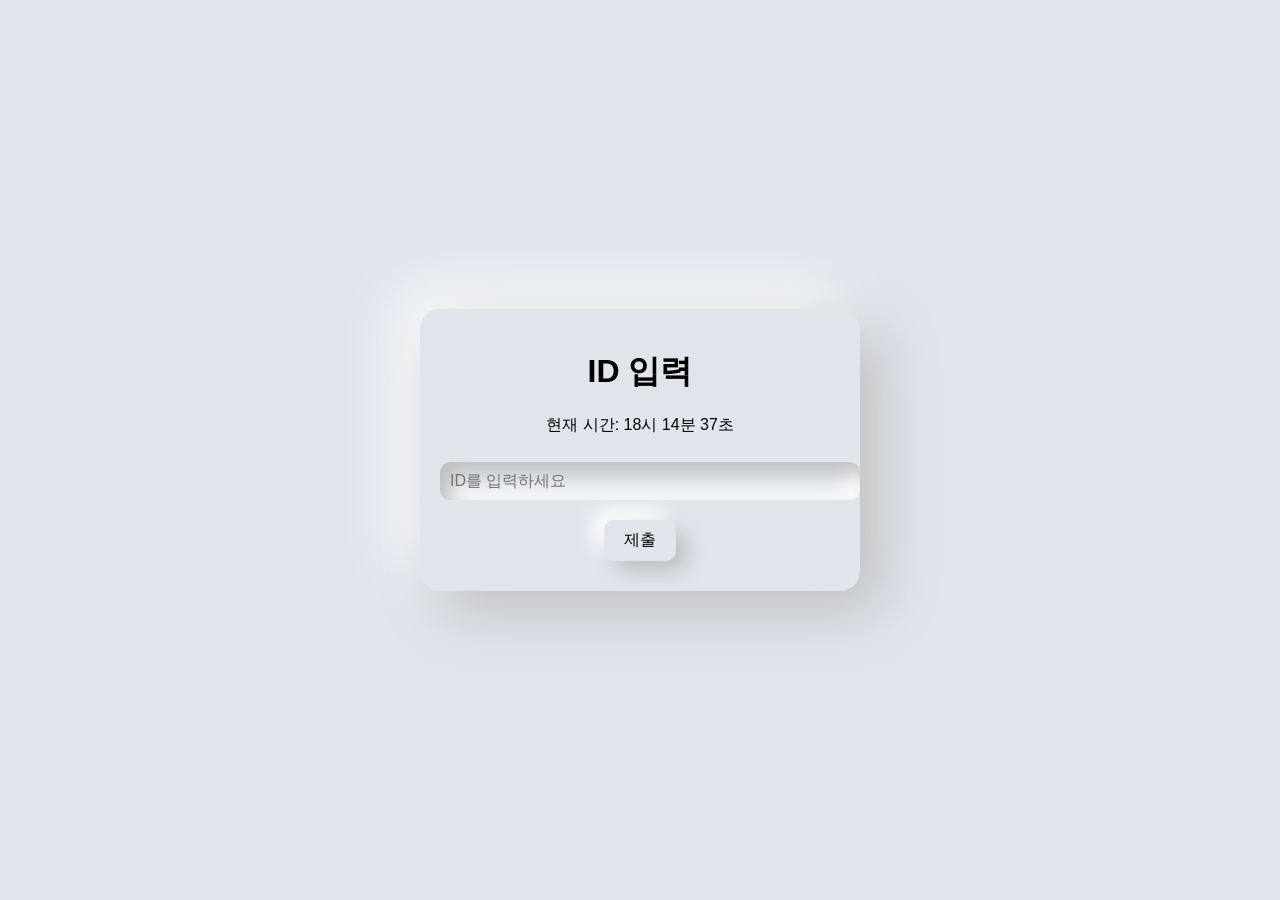
<file: index.htm>
<!DOCTYPE html>
<html lang="ko">
<head>
    <meta charset="UTF-8">
    <meta name="viewport" content="width=device-width, initial-scale=1.0">
    <title>모바일 웹 앱</title>
    <link rel="stylesheet" href="styles.css">
    <script src="script.js" defer></script>
</head>
<body>
    <!-- ID 입력 화면 -->
    <div id="id-screen" class="screen active">
        <div class="container">
            <h1>ID 입력</h1>
            <p id="current-time-id"></p>
            <input type="text" id="user-id" placeholder="ID를 입력하세요">
            <button id="id-submit">제출</button>
        </div>
    </div>
    
    <!-- 카운팅 화면 -->
    <div id="counting-screen" class="screen">
        <div class="container">
            <button id="logout" class="logout">X</button>
            <h1>카운터</h1>
            <p id="current-time-count"></p>
            <input type="tel" id="count-input" placeholder="숫자를 입력하세요" pattern="[0-9]*">
            <button id="count-submit">확인</button>
        </div>
    </div>

    <!-- Confirm 창 -->
    <div id="confirm-dialog" class="modal">
        <div class="modal-content">
            <p>데이터를 전송하시겠습니까?</p>
            <button id="confirm-send">전송</button>
            <button id="confirm-cancel">취소</button>
        </div>
    </div>
</body>
</html>
</file>
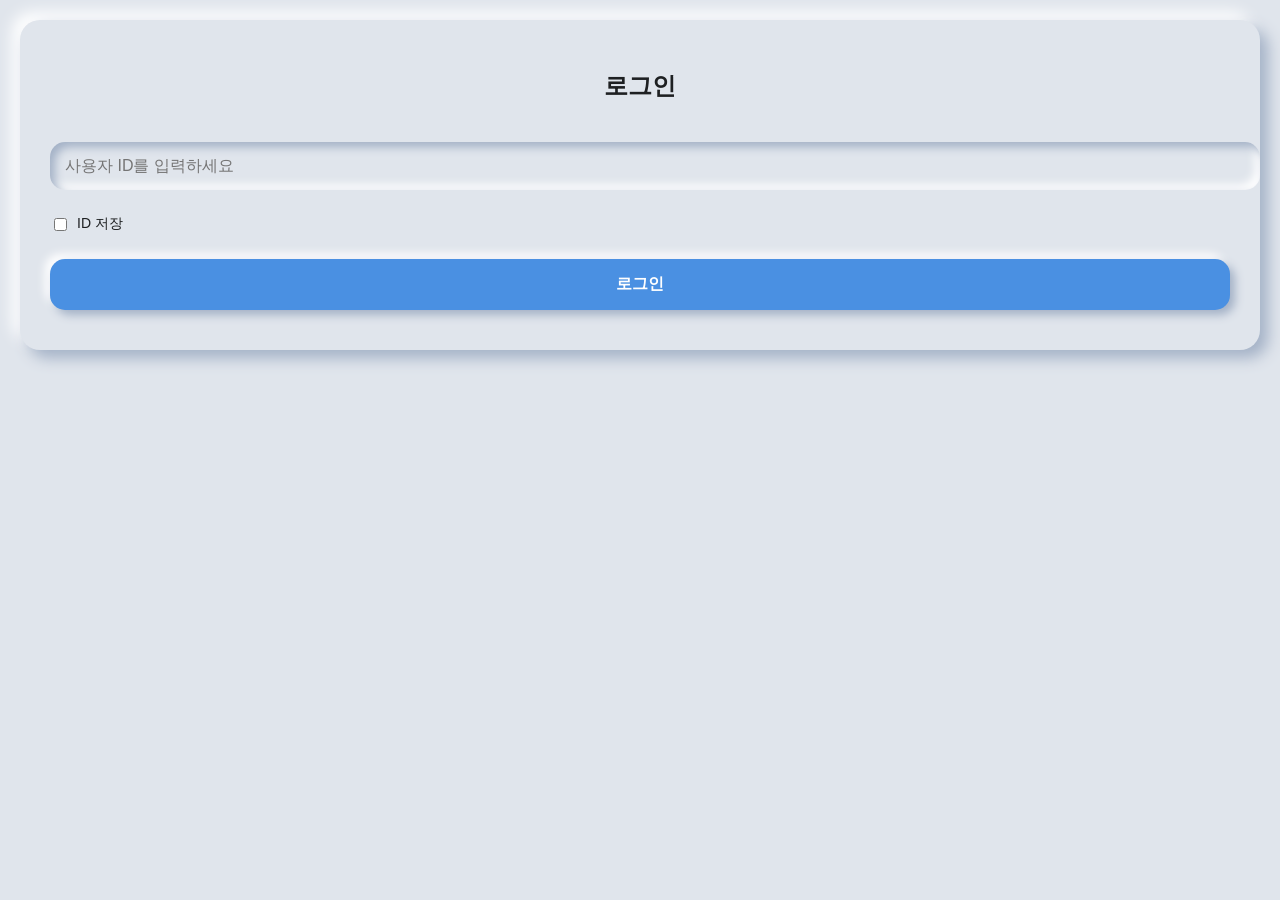
<file: index.html>
<!DOCTYPE html>
<html lang="ko">
<head>
    <meta charset="UTF-8">
    <meta name="viewport" content="width=device-width, initial-scale=1.0">
    <title>모바일 카운팅 앱</title>
    <style>
        :root {
            --background: #e0e5ec;
            --text-color: #1e2022;
            --shadow-color: #a3b1c6;
            --highlight-color: #ffffff;
            --button-color: #4A90E2;
        }
        body {
            font-family: -apple-system, BlinkMacSystemFont, 'Segoe UI', Roboto, Helvetica, Arial, sans-serif;
            margin: 0;
            padding: 20px;
            background-color: var(--background);
            color: var(--text-color);
        }
        .container {
            background-color: var(--background);
            border-radius: 20px;
            padding: 30px;
            box-shadow: 
                8px 8px 15px var(--shadow-color), 
                -8px -8px 15px var(--highlight-color);
        }
        h2 {
            text-align: center;
            margin-bottom: 30px;
            color: var(--text-color);
        }
        input[type="text"], input[type="number"] {
            width: 100%;
            padding: 15px;
            margin: 10px 0;
            border: none;
            border-radius: 15px;
            background-color: var(--background);
            color: var(--text-color);
            font-size: 16px;
            box-shadow: 
                inset 5px 5px 10px var(--shadow-color), 
                inset -5px -5px 10px var(--highlight-color);
        }
        button {
            width: 100%;
            padding: 15px;
            margin: 10px 0;
            border: none;
            border-radius: 15px;
            background-color: var(--button-color);
            color: white;
            font-size: 16px;
            font-weight: bold;
            cursor: pointer;
            transition: all 0.3s ease;
            box-shadow: 
                5px 5px 10px var(--shadow-color), 
                -5px -5px 10px var(--highlight-color);
        }
        button:hover {
            background-color: #3a7abd;
        }
        button:active {
            box-shadow: 
                inset 5px 5px 10px #3a7abd, 
                inset -5px -5px 10px #5aa5ff;
        }
        .modal {
            display: none;
            position: fixed;
            z-index: 1;
            left: 0;
            top: 0;
            width: 100%;
            height: 100%;
            overflow: auto;
            background-color: rgba(0,0,0,0.4);
        }
        .modal-content {
            background-color: var(--background);
            margin: 15% auto;
            padding: 30px;
            border-radius: 20px;
            width: 80%;
            max-width: 400px;
            box-shadow: 
                8px 8px 15px var(--shadow-color), 
                -8px -8px 15px var(--highlight-color);
        }
        #logoutBtn {
            position: absolute;
            top: 20px;
            right: 20px;
            width: auto;
            padding: 10px 15px;
            background-color: #FF3B30;
            font-size: 14px;
        }
        .hidden {
            display: none;
        }
        label {
            display: flex;
            align-items: center;
            margin: 15px 0;
            font-size: 14px;
        }
        input[type="checkbox"] {
            margin-right: 10px;
        }
    </style>
</head>
<body>
    <div id="loginPage" class="container">
        <h2>로그인</h2>
        <input type="text" id="userId" placeholder="사용자 ID를 입력하세요">
        <label>
            <input type="checkbox" id="rememberMe"> ID 저장
        </label>
        <button onclick="login()">로그인</button>
    </div>

    <div id="countingPage" class="container hidden">
        <h2>카운팅</h2>
        <button id="logoutBtn" onclick="logout()">로그아웃</button>
        <input type="number" id="countInput" placeholder="숫자를 입력하세요" pattern="[0-9]*" inputmode="numeric">
        <button onclick="submitCount()">확인</button>
    </div>

    <div id="gpsConsentModal" class="modal">
        <div class="modal-content">
            <p>GPS 좌표 수집에 동의하십니까?</p>
            <button onclick="agreeToGPS()">동의</button>
        </div>
    </div>

    <div id="confirmModal" class="modal">
        <div class="modal-content">
            <p>입력하신 숫자: <span id="confirmedCount"></span></p>
            <button onclick="sendData()">전송</button>
            <button onclick="closeModal('confirmModal')" style="background-color: #FF3B30;">취소</button>
        </div>
    </div>

    <script>
        let storage = {
            setItem: function(key, value) {
                try {
                    localStorage.setItem(key, value);
                } catch (e) {
                    console.warn('localStorage is not available, using memory storage');
                    this[key] = value;
                }
            },
            getItem: function(key) {
                try {
                    return localStorage.getItem(key);
                } catch (e) {
                    console.warn('localStorage is not available, using memory storage');
                    return this[key];
                }
            },
            removeItem: function(key) {
                try {
                    localStorage.removeItem(key);
                } catch (e) {
                    console.warn('localStorage is not available, using memory storage');
                    delete this[key];
                }
            }
        };

        window.onload = function() {
            const savedUserId = storage.getItem('userId');
            if (savedUserId) {
                document.getElementById('userId').value = savedUserId;
                document.getElementById('rememberMe').checked = true;
            }
        }

        function login() {
            const userId = document.getElementById('userId').value;
            if (userId) {
                if (document.getElementById('rememberMe').checked) {
                    storage.setItem('userId', userId);
                } else {
                    storage.removeItem('userId');
                }
                document.getElementById('loginPage').classList.add('hidden');
                document.getElementById('countingPage').classList.remove('hidden');
                document.getElementById('gpsConsentModal').style.display = 'block';
            } else {
                alert('유효한 ID를 입력해주세요.');
            }
        }

        function logout() {
            document.getElementById('countingPage').classList.add('hidden');
            document.getElementById('loginPage').classList.remove('hidden');
            document.getElementById('countInput').value = '';
        }

        function agreeToGPS() {
            closeModal('gpsConsentModal');
            // 여기에 GPS 좌표 수집 로직을 추가할 수 있습니다.
        }

        function submitCount() {
            let count = document.getElementById('countInput').value;
            document.getElementById('confirmedCount').textContent = count;
            document.getElementById('confirmModal').style.display = 'block';
        }

        function sendData() {
            // 실제로는 서버에 데이터 전송 필요
            alert('데이터가 전송되었습니다.');
            closeModal('confirmModal');
        }

        function closeModal(modalId) {
            document.getElementById(modalId).style.display = 'none';
        }
    </script>
</body>
</html>
</file>
<file: styles.css>
body {
    font-family: 'Arial', sans-serif;
    display: flex;
    justify-content: center;
    align-items: center;
    height: 100vh;
    margin: 0;
    background-color: #e0e5ec;
}

.screen {
    display: none;
}

.screen.active {
    display: flex;
    justify-content: center;
    align-items: center;
}

.container {
    background: #e0e5ec;
    border-radius: 20px;
    box-shadow: 20px 20px 60px #bebebe, -20px -20px 60px #ffffff;
    padding: 20px;
    text-align: center;
    width: 80vw;
    max-width: 400px;
}

input {
    width: 100%;
    padding: 10px;
    margin: 10px 0;
    border: none;
    border-radius: 10px;
    background: #e0e5ec;
    box-shadow: inset 10px 10px 20px #bebebe, inset -10px -10px 20px #ffffff;
    font-size: 1em;
}

button {
    padding: 10px 20px;
    margin: 10px;
    border: none;
    border-radius: 10px;
    background: #e0e5ec;
    box-shadow: 10px 10px 20px #bebebe, -10px -10px 20px #ffffff;
    font-size: 1em;
    cursor: pointer;
}

button:active {
    box-shadow: inset 10px 10px 20px #bebebe, inset -10px -10px 20px #ffffff;
}

.logout {
    background: #f08080;
    box-shadow: 10px 10px 20px #c06060, -10px -10px 20px #ff9e9e;
    position: absolute;
    top: 10px;
    right: 10px;
}

.modal {
    display: none;
    position: fixed;
    z-index: 1;
    left: 0;
    top: 0;
    width: 100%;
    height: 100%;
    overflow: auto;
    background-color: rgba(0, 0, 0, 0.4);
}

.modal-content {
    background-color: #e0e5ec;
    margin: 15% auto;
    padding: 20px;
    border: 1px solid #888;
    width: 80%;
    max-width: 300px;
    border-radius: 20px;
    box-shadow: 20px 20px 60px #bebebe, -20px -20px 60px #ffffff;
    text-align: center;
}
</file>
